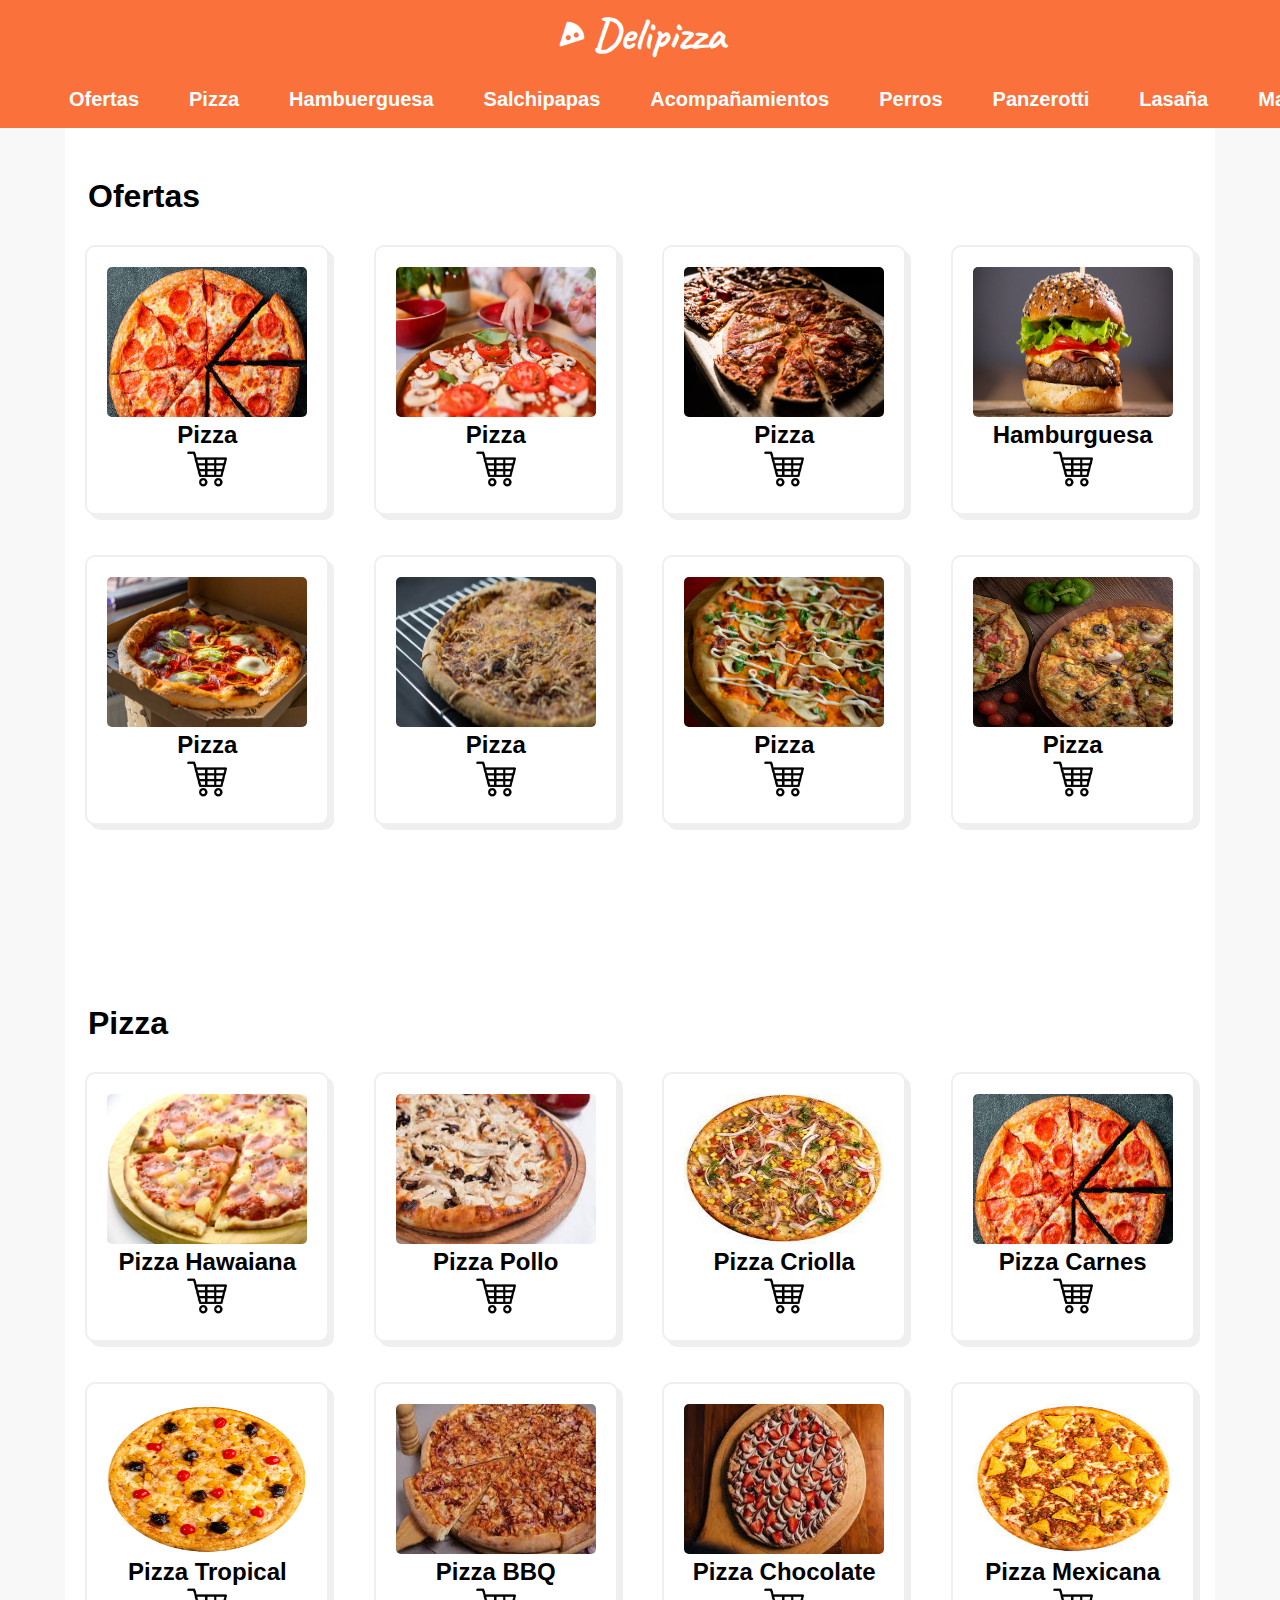
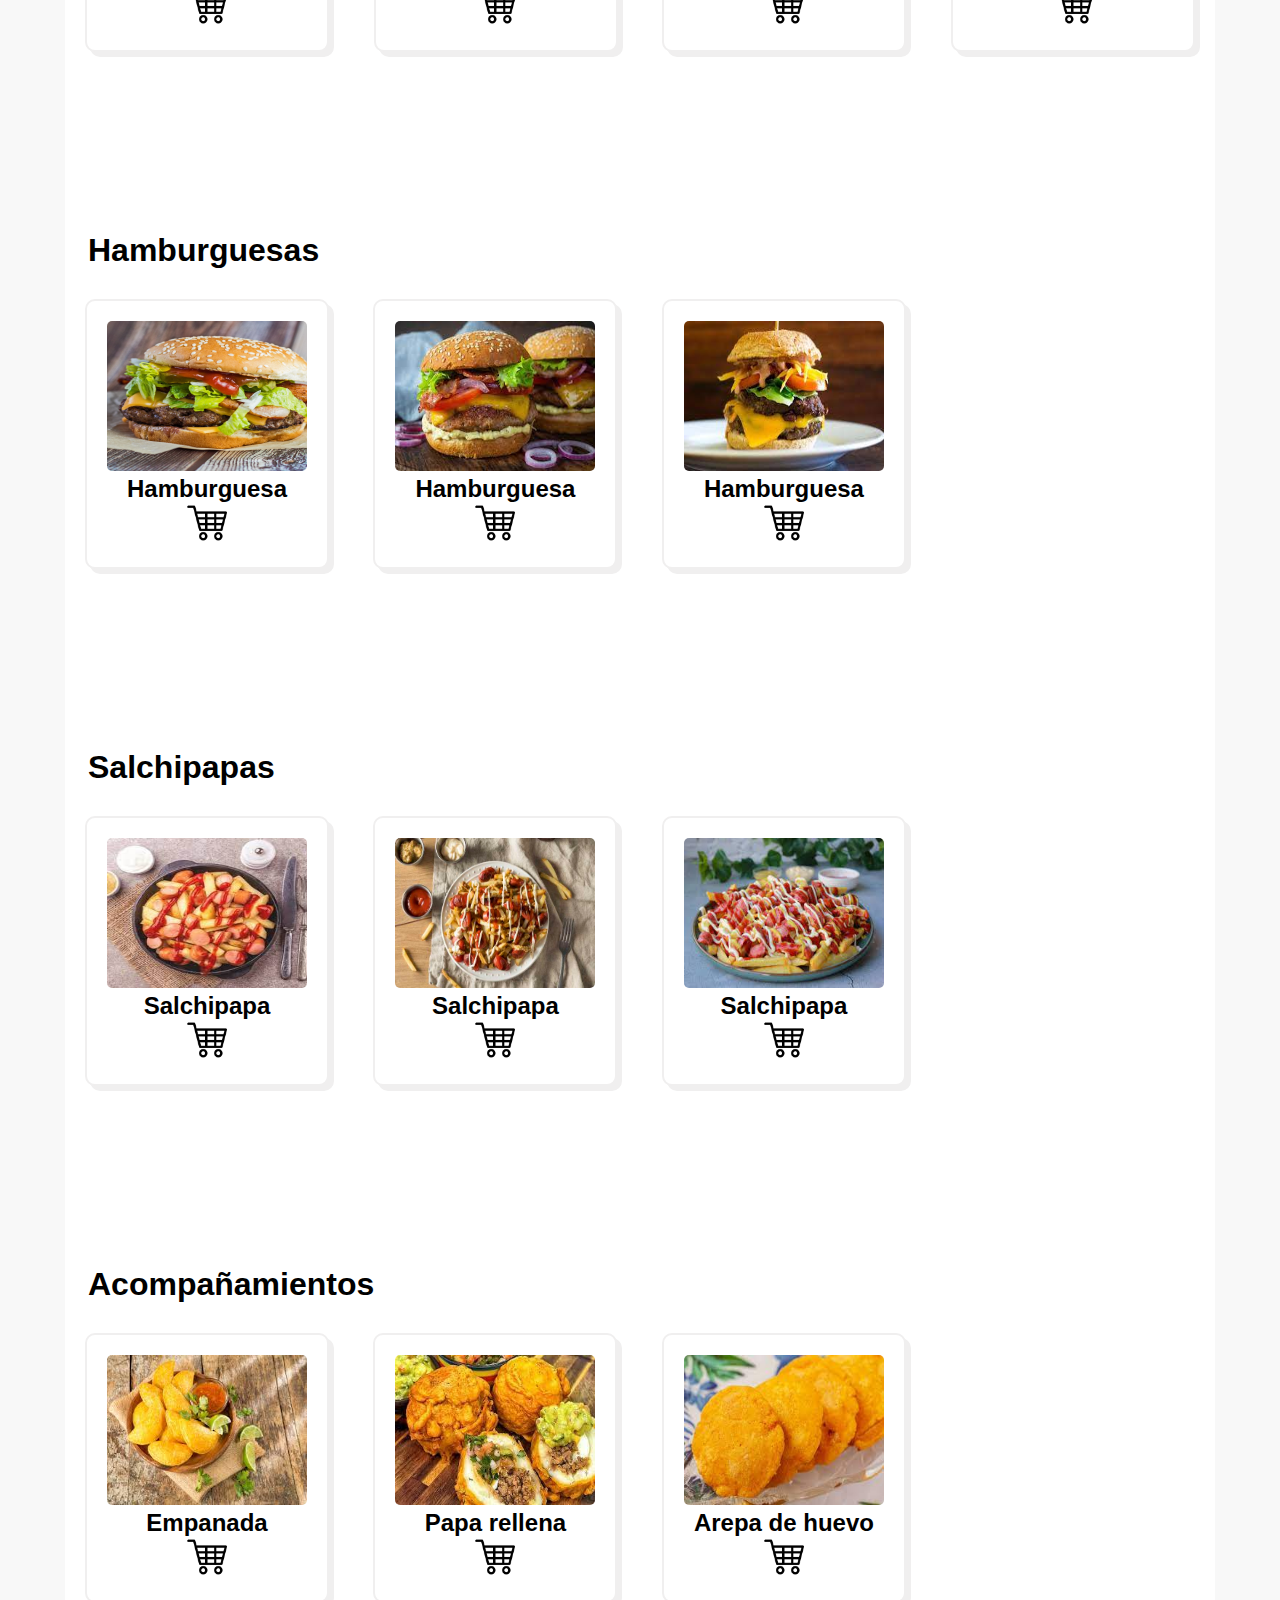
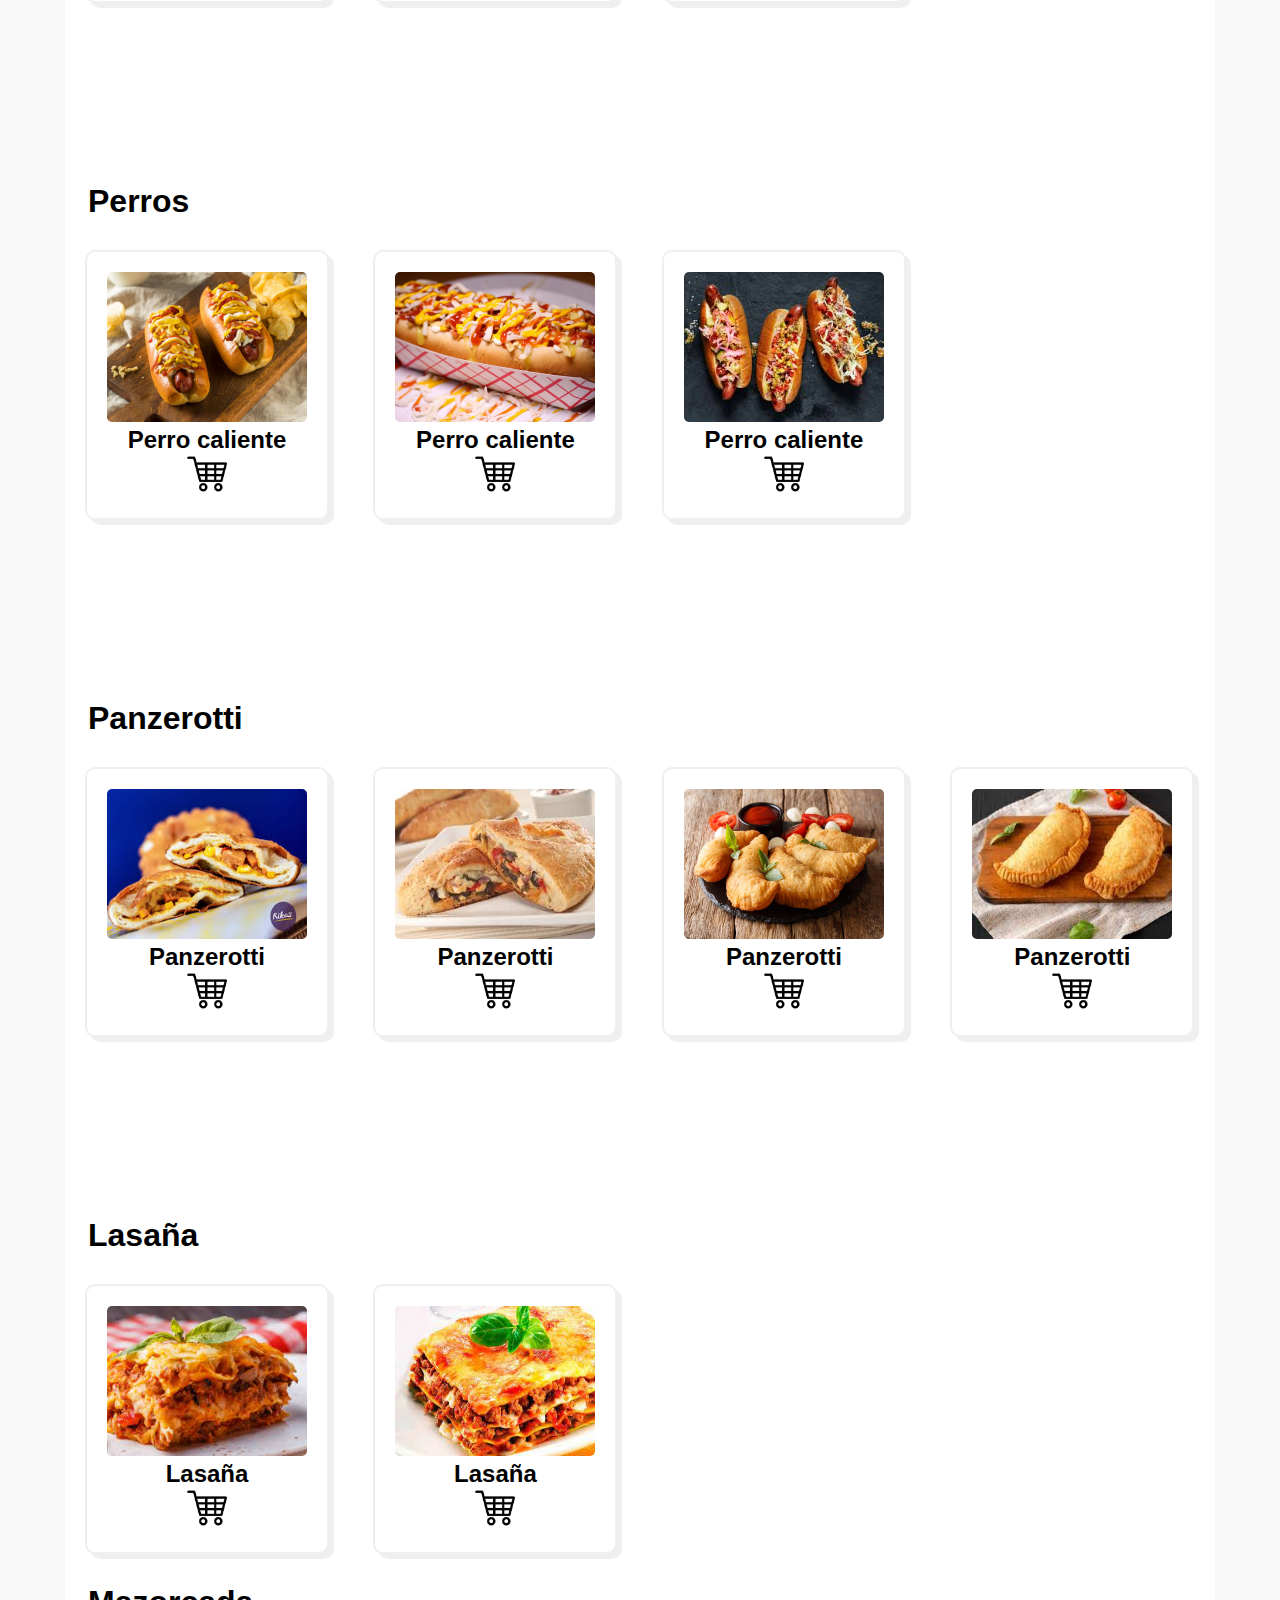
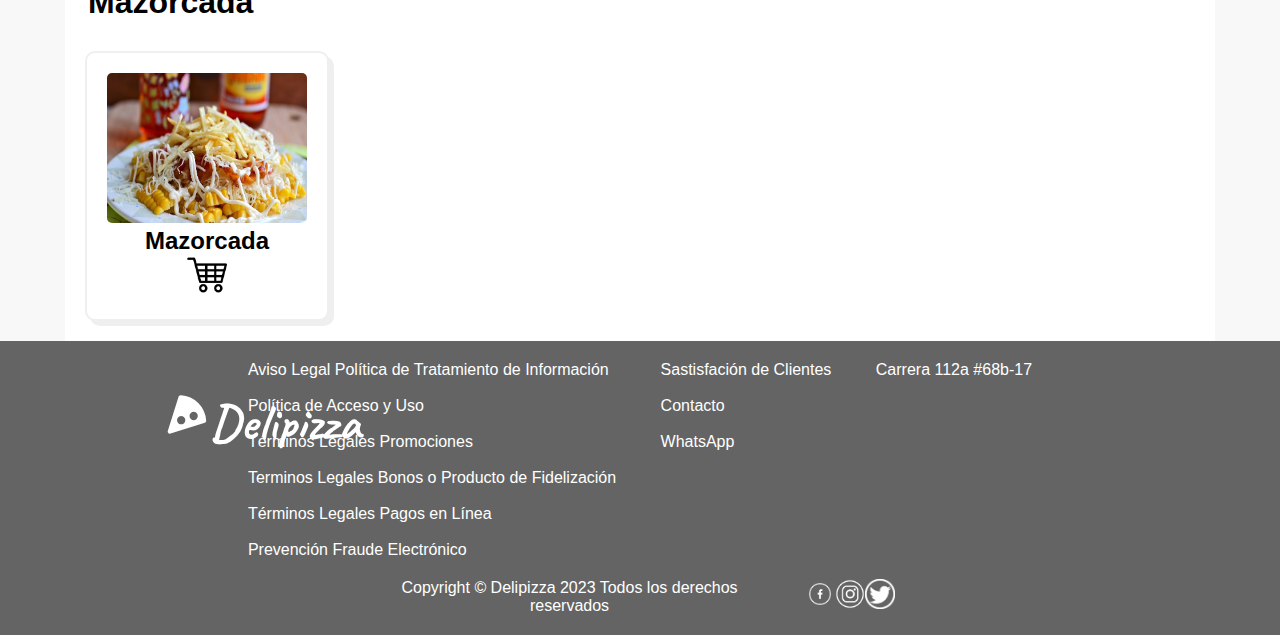
<file: menu.html>
<!DOCTYPE html>
<html lang="en">
<head>
    <link rel="stylesheet" href="styles/menu.css">
    <link
    href="https://unpkg.com/boxicons@2.1.4/css/boxicons.min.css"
    rel="stylesheet"
  />
  <link rel="shortcut icon" href="favicon_io/favicon.ico" type="image/x-icon">
    <title>Delipizza</title>
</head>
<body>
    <header>    <div id="logo">
        <i class='bx bxs-pizza'></i>
        <h1><a href="index.html"> Delipizza</a></h1>
      </div>
    </header>
    <div class="grid">
    <nav>
        <ul>
            <li><a href="#O">Ofertas</a></li>
            <li><a href="#PI">Pizza</a></li>
            <li><a href="#H">Hambuerguesa</a></li>
            <li><a href="#S">Salchipapas</a></li>
            <li><a href="#A">Acompañamientos</a></li>
            <li><a href="#PE">Perros</a></li>
            <li><a href="#PA">Panzerotti</a></li>
            <li><a href="#L">Lasaña</a></li>
            <li><a href="#M" class="push">Mazorcada</a></li>
        </ul>
    </nav>
    <div class="ta">
        <div class="r">
            r
        </div>
        <section>
            <h1 class="title" id="O" style="padding-top:150px;">Ofertas</h1>
            <div class="pizza">
                <div class="m_item 1" id="m1">
                    <div class="img_pizza">
                        <img src="pizza prueba.jfif" alt="pizza no hay" title="pizza" class="imgpizza">
                    </div>
                        <h2 style="margin: auto;">Pizza</h2>
                    <div class="carrito">
                        <button><a href="addcarrito.html"><img src="carrito.png" alt=""></a></button>
                    </div>
                </div>
                <div class="m_item 2">
                    <div class="img_pizza">
                        <img src="img/promo1.jpg" alt="pizza no hay" title="pizza">
                    </div>
                        <h2 style="margin: auto;">Pizza</h2>
                    <div class="carrito">
                        <button><a href="addcarrito.html"><img src="carrito.png" alt=""></a></button>
                    </div>
                </div>
                <div class="m_item 3">
                    <div class="img_pizza">
                        <img src="img/img1.jpeg" alt="pizza no hay" title="pizza">
                    </div>
                        <h2 style="margin: auto;">Pizza</h2>
                    <div class="carrito">
                        <button><a href="addcarrito.html"><img src="carrito.png" alt=""></a></button>
                    </div>
                </div>
                <div class="m_item 4">
                    <div class="img_pizza">
                        <img src="img/promo4.jpg" alt="pizza no hay" title="pizza">
                    </div>
                        <h2 style="margin: auto;">Hamburguesa</h2>
                    <div class="carrito">
                        <button><a href=""><img src="carrito.png" alt=""></a></button>
                    </div>
                </div>
                <div class="m_item 5">
                    <div class="img_pizza">
                        <img src="img/pizza2.jpeg" alt="pizza no hay" title="pizza">
                    </div>
                        <h2 style="margin: auto;">Pizza</h2>
                    <div class="carrito">
                        <button><a href="addcarrito.html"><img src="carrito.png" alt=""></a></button>
                    </div>
                </div>
                <div class="m_item 6">
                    <div class="img_pizza">
                        <img src="img/pizza3.jpeg" alt="pizza no hay" title="pizza">
                    </div>
                        <h2 style="margin: auto;">Pizza</h2>
                    <div class="carrito">
                        <button><a href="addcarrito.html"><img src="carrito.png" alt=""></a></button>
                    </div>
                </div>
                <div class="m_item 7">
                    <div class="img_pizza">
                        <img src="img/pizza4.jpeg" alt="pizza no hay" title="pizza">
                    </div>
                        <h2 style="margin: auto;">Pizza</h2>
                    <div class="carrito">
                        <button><a href="addcarrito.html"><img src="carrito.png" alt=""></a></button>
                    </div>
                </div>
                <div class="m_item 8">
                    <div class="img_pizza">
                        <img src="img/pizza5.jpeg" alt="pizza no hay" title="pizza">
                    </div>
                        <h2 style="margin: auto;">Pizza</h2>
                    <div class="carrito">
                        <button><a href="addcarrito.html"><img src="carrito.png" alt=""></a></button>
                    </div>
                </div>
            </div>
        </section>
        <section>
            <h1 class="title" id="PI">Pizza</h1>
            <div class="pizza">
                <div class="m_item 1" id="m1">
                    <div class="img_pizza">
                        <img src="img/pizza_hawaiana.jpg" alt="pizza no hay" title="pizza">
                    </div>
                        <h2 style="margin: auto;">Pizza Hawaiana</h2>
                    <div class="carrito">
                        <button><a href=""><img src="carrito.png" alt=""></a></button>
                    </div>
                </div>
                <div class="m_item 2">
                    <div class="img_pizza">
                        <img src="img/pizza_pollo.jpg" alt="pizza no hay" title="pizza">
                    </div>
                        <h2 style="margin: auto;">Pizza Pollo</h2>
                    <div class="carrito">
                        <button><a href=""><img src="carrito.png" alt=""></a></button>
                    </div>
                </div>
                <div class="m_item 3">
                    <div class="img_pizza">
                        <img src="img/pizza_criolla.jfif" alt="pizza no hay" title="pizza">
                    </div>
                        <h2 style="margin: auto;">Pizza Criolla</h2>
                    <div class="carrito">
                        <button><a href=""><img src="carrito.png" alt=""></a></button>
                    </div>
                </div>
                <div class="m_item 4">
                    <div class="img_pizza">
                        <img src="pizza prueba.jfif" alt="pizza no hay" title="pizza">
                    </div>
                        <h2 style="margin: auto;">Pizza Carnes</h2>
                    <div class="carrito">
                        <button><a href=""><img src="carrito.png" alt=""></a></button>
                    </div>
                </div>
                <div class="m_item 5">
                    <div class="img_pizza">
                        <img src="img/pizza_tropical.png" alt="pizza no hay" title="pizza">
                    </div>
                        <h2 style="margin: auto;">Pizza Tropical</h2>
                    <div class="carrito">
                        <button><a href=""><img src="carrito.png" alt=""></a></button>
                    </div>
                </div>
                <div class="m_item 6">
                    <div class="img_pizza">
                        <img src="img/pizza_BBQ.jfif" alt="pizza no hay" title="pizza">
                    </div>
                        <h2 style="margin: auto;">Pizza BBQ</h2>
                    <div class="carrito">
                        <button><a href=""><img src="carrito.png" alt=""></a></button>
                    </div>
                </div>
                <div class="m_item 7">
                    <div class="img_pizza">
                        <img src="img/pizza_chocolate.jfif" alt="pizza no hay" title="pizza">
                    </div>
                        <h2 style="margin: auto;">Pizza Chocolate</h2>
                    <div class="carrito">
                        <button><a href=""><img src="carrito.png" alt=""></a></button>
                    </div>
                </div>
                <div class="m_item 8">
                    <div class="img_pizza">
                        <img src="img/pizza_mexicana.jfif" alt="pizza no hay" title="pizza">
                    </div>
                        <h2 style="margin: auto;">Pizza Mexicana</h2>
                    <div class="carrito">
                        <button><a href=""><img src="carrito.png" alt=""></a></button>
                    </div>
                </div>
            </div>
        </section>
        <section>
            <h1 class="title" id="H">Hamburguesas</h1>
            <div class="pizza">
                <div class="m_item 1" id="m1">
                    <div class="img_pizza">
                        <img src="img/hamburguesa1.webp" alt="pizza no hay" title="pizza" class="imgpizza">
                    </div>
                        <h2 style="margin: auto;">Hamburguesa</h2>
                    <div class="carrito">
                        <button><a href="addcarrito.html"><img src="carrito.png" alt=""></a></button>
                    </div>
                </div>
                <div class="m_item 2">
                    <div class="img_pizza">
                        <img src="img/hamburguesa2.jfif" alt="pizza no hay" title="pizza">
                    </div>
                        <h2 style="margin: auto;">Hamburguesa</h2>
                    <div class="carrito">
                        <button><a href="addcarrito.html"><img src="carrito.png" alt=""></a></button>
                    </div>
                </div>
                <div class="m_item 3">
                    <div class="img_pizza">
                        <img src="img/hamburguesa3.jfif" alt="pizza no hay" title="pizza">
                    </div>
                        <h2 style="margin: auto;">Hamburguesa</h2>
                    <div class="carrito">
                        <button><a href="addcarrito.html"><img src="carrito.png" alt=""></a></button>
                    </div>
                </div>
        </section>
        <section>
            <h1 class="title" id="S">Salchipapas</h1>
            <div class="pizza">
                <div class="m_item 1" id="m1">
                    <div class="img_pizza">
                        <img src="img/salchipapa1.jfif" alt="pizza no hay" title="pizza" class="imgpizza">
                    </div>
                        <h2 style="margin: auto;">Salchipapa</h2>
                    <div class="carrito">
                        <button><a href="addcarrito.html"><img src="carrito.png" alt=""></a></button>
                    </div>
                </div>
                <div class="m_item 2">
                    <div class="img_pizza">
                        <img src="img/salchipapa2.jpg" alt="pizza no hay" title="pizza">
                    </div>
                        <h2 style="margin: auto;">Salchipapa</h2>
                    <div class="carrito">
                        <button><a href="addcarrito.html"><img src="carrito.png" alt=""></a></button>
                    </div>
                </div>
                <div class="m_item 3">
                    <div class="img_pizza">
                        <img src="img/salchipapa3.jfif" alt="pizza no hay" title="pizza">
                    </div>
                        <h2 style="margin: auto;">Salchipapa</h2>
                    <div class="carrito">
                        <button><a href="addcarrito.html"><img src="carrito.png" alt=""></a></button>
                    </div>
                </div>
        </section>
        <section>
            <h1 class="title" id="A">Acompañamientos</h1>
            <div class="pizza">
                <div class="m_item 1" id="m1">
                    <div class="img_pizza">
                        <img src="img/empanada.jpg" alt="pizza no hay" title="pizza" class="imgpizza">
                    </div>
                        <h2 style="margin: auto;">Empanada</h2>
                    <div class="carrito">
                        <button><a href="addcarrito.html"><img src="carrito.png" alt=""></a></button>
                    </div>
                </div>
                <div class="m_item 2">
                    <div class="img_pizza">
                        <img src="img/papa.jpg" alt="pizza no hay" title="pizza">
                    </div>
                        <h2 style="margin: auto;">Papa rellena</h2>
                    <div class="carrito">
                        <button><a href="addcarrito.html"><img src="carrito.png" alt=""></a></button>
                    </div>
                </div>
                <div class="m_item 3">
                    <div class="img_pizza">
                        <img src="img/arepa.jpg" alt="pizza no hay" title="pizza">
                    </div>
                        <h2 style="margin: auto;">Arepa de huevo</h2>
                    <div class="carrito">
                        <button><a href="addcarrito.html"><img src="carrito.png" alt=""></a></button>
                    </div>
                </div>
        </section>
        <section>
            <h1 class="title" id="PE">Perros</h1>
            <div class="pizza">
                <div class="m_item 1" id="m1">
                    <div class="img_pizza">
                        <img src="img/perro1.jpg" alt="pizza no hay" title="pizza" class="imgpizza">
                    </div>
                        <h2 style="margin: auto;">Perro caliente</h2>
                    <div class="carrito">
                        <button><a href="addcarrito.html"><img src="carrito.png" alt=""></a></button>
                    </div>
                </div>
                <div class="m_item 2">
                    <div class="img_pizza">
                        <img src="img/perro2.webp" alt="pizza no hay" title="pizza">
                    </div>
                        <h2 style="margin: auto;">Perro caliente</h2>
                    <div class="carrito">
                        <button><a href="addcarrito.html"><img src="carrito.png" alt=""></a></button>
                    </div>
                </div>
                <div class="m_item 3">
                    <div class="img_pizza">
                        <img src="img/perro3.jpg" alt="pizza no hay" title="pizza">
                    </div>
                        <h2 style="margin: auto;">Perro caliente</h2>
                    <div class="carrito">
                        <button><a href="addcarrito.html"><img src="carrito.png" alt=""></a></button>
                    </div>
                </div>
        </section>
        <section>
            <h1 class="title" id="PA">Panzerotti</h1>
            <div class="pizza">
                <div class="m_item 1" id="m1">
                    <div class="img_pizza">
                        <img src="img/panzerotti1.jpg" alt="pizza no hay" title="pizza" class="imgpizza">
                    </div>
                        <h2 style="margin: auto;">Panzerotti</h2>
                    <div class="carrito">
                        <button><a href="addcarrito.html"><img src="carrito.png" alt=""></a></button>
                    </div>
                </div>
                <div class="m_item 2">
                    <div class="img_pizza">
                        <img src="img/panzerotti2.jpg" alt="pizza no hay" title="pizza">
                    </div>
                        <h2 style="margin: auto;">Panzerotti</h2>
                    <div class="carrito">
                        <button><a href="addcarrito.html"><img src="carrito.png" alt=""></a></button>
                    </div>
                </div>
                <div class="m_item 3">
                    <div class="img_pizza">
                        <img src="img/panzerotti3.jpg" alt="pizza no hay" title="pizza">
                    </div>
                        <h2 style="margin: auto;">Panzerotti</h2>
                    <div class="carrito">
                        <button><a href="addcarrito.html"><img src="carrito.png" alt=""></a></button>
                    </div>
                </div>
                <div class="m_item 4">
                    <div class="img_pizza">
                        <img src="img/panzerotti4.jpg" alt="pizza no hay" title="pizza">
                    </div>
                        <h2 style="margin: auto;">Panzerotti</h2>
                    <div class="carrito">
                        <button><a href=""><img src="carrito.png" alt=""></a></button>
                    </div>
            </div>
        </section>
        <section>
            <h1 class="title" id="L">Lasaña</h1>
            <div class="pizza">
                <div class="m_item 1" id="m1">
                    <div class="img_pizza">
                        <img src="img/lasaña1.jpg" alt="pizza no hay" title="pizza" class="imgpizza">
                    </div>
                        <h2 style="margin: auto;">Lasaña</h2>
                    <div class="carrito">
                        <button><a href="addcarrito.html"><img src="carrito.png" alt=""></a></button>
                    </div>
                </div>
                <div class="m_item 2">
                    <div class="img_pizza">
                        <img src="img/lasaña2.jpg" alt="pizza no hay" title="pizza">
                    </div>
                        <h2 style="margin: auto;">Lasaña</h2>
                    <div class="carrito">
                        <button><a href="addcarrito.html"><img src="carrito.png" alt=""></a></button>
                    </div>
                </div>
        </section>
        <section>
            <h1 class="title" id="M" style="padding: 0PX;">Mazorcada</h1>
            <div class="pizza">
                <div class="m_item 1" id="m1">
                    <div class="img_pizza">
                        <img src="img/Mazorcada.jpg" alt="pizza no hay" title="pizza" class="imgpizza">
                    </div>
                        <h2>Mazorcada</h2>
                    <div class="carrito">
                        <button><a href="addcarrito.html"><img src="carrito.png" alt=""></a></button>
                    </div>
                </div>
        </section>
    </div>
    <footer>
        <div id="l-footer">
            <i class='bx bxs-pizza footer1'></i>
            <h1 class="footer1">Delipizza</h1>
        </div>
        <p>Aviso Legal
            Política de Tratamiento de Información<br>
            <br>
            Política de Acceso y Uso<br>
            <br>
            Términos Legales Promociones<br>
            <br>
            Terminos Legales Bonos o Producto de Fidelización<br>
            <br>
            Términos Legales Pagos en Línea<br>
            <br>
            Prevención Fraude Electrónico<br>
        </p>
        <p>
            Sastisfación de Clientes<br>
            <br>
            <a href="">Contacto</a><br>
            <br>
            <a href="">WhatsApp</a><br>
            <br>
            <br>
            <br>
            <br>
            <br>
            <br>
        </p>
        <p>Carrera 112a #68b-17
            <br>
            <br>
            <br>
            <br>
            <br>
            <br>
            <br>
            <br>
            <br>
            <br>
            <br>
        </p>
        <div class="copi">
        <div>
            <p class="texf">Copyright © Delipizza 2023 Todos los derechos reservados</p> 
        </div>
        <img src="img/Facebook.png" alt="" style="margin-left: 10%;">
        <img src="img/Instagram.jpg" alt="">
        <img src="img/Twiter.png" alt="">
        </div>
    </footer>
    </div>
</body>
</html>
</file>
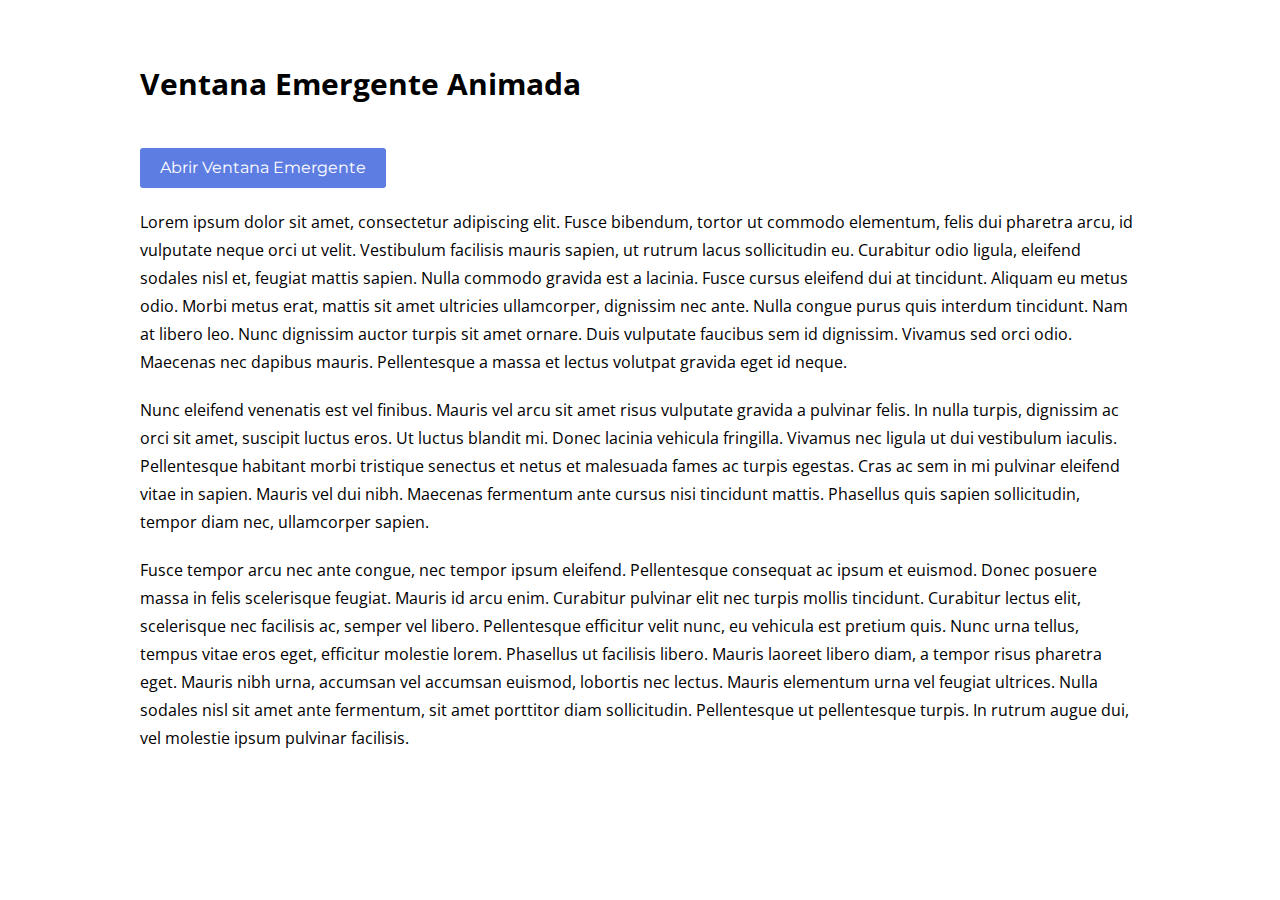
<file: modal.html>
<!DOCTYPE html>
<html lang="en">
<head>
	<meta charset="UTF-8">
	<meta name="viewport" content="width=device-width, initial-scale=1.0">
	<meta http-equiv="X-UA-Compatible" content="ie=edge">
	<link href="https://fonts.googleapis.com/css?family=Montserrat:300,400,600|Open+Sans" rel="stylesheet"> 
	<link rel="stylesheet" href="https://use.fontawesome.com/releases/v5.5.0/css/all.css">
	<link rel="stylesheet" href="prueba.css">
	<title>Ventana Emergente Animada</title>
</head>
<body>
	<div class="contenedor">
		<article>
			<h1>Ventana Emergente Animada</h1>
			<button id="btn-abrir-popup" class="btn-abrir-popup">Abrir Ventana Emergente</button>
			<p>
				Lorem ipsum dolor sit amet, consectetur adipiscing elit. Fusce bibendum, tortor ut commodo elementum, felis dui pharetra arcu, id vulputate neque orci ut velit. Vestibulum facilisis mauris sapien, ut rutrum lacus sollicitudin eu. Curabitur odio ligula, eleifend sodales nisl et, feugiat mattis sapien. Nulla commodo gravida est a lacinia. Fusce cursus eleifend dui at tincidunt. Aliquam eu metus odio. Morbi metus erat, mattis sit amet ultricies ullamcorper, dignissim nec ante. Nulla congue purus quis interdum tincidunt. Nam at libero leo. Nunc dignissim auctor turpis sit amet ornare. Duis vulputate faucibus sem id dignissim. Vivamus sed orci odio. Maecenas nec dapibus mauris. Pellentesque a massa et lectus volutpat gravida eget id neque.
			</p>
			<p>
				Nunc eleifend venenatis est vel finibus. Mauris vel arcu sit amet risus vulputate gravida a pulvinar felis. In nulla turpis, dignissim ac orci sit amet, suscipit luctus eros. Ut luctus blandit mi. Donec lacinia vehicula fringilla. Vivamus nec ligula ut dui vestibulum iaculis. Pellentesque habitant morbi tristique senectus et netus et malesuada fames ac turpis egestas. Cras ac sem in mi pulvinar eleifend vitae in sapien. Mauris vel dui nibh. Maecenas fermentum ante cursus nisi tincidunt mattis. Phasellus quis sapien sollicitudin, tempor diam nec, ullamcorper sapien.
			</p>
			<p>
				Fusce tempor arcu nec ante congue, nec tempor ipsum eleifend. Pellentesque consequat ac ipsum et euismod. Donec posuere massa in felis scelerisque feugiat. Mauris id arcu enim. Curabitur pulvinar elit nec turpis mollis tincidunt. Curabitur lectus elit, scelerisque nec facilisis ac, semper vel libero. Pellentesque efficitur velit nunc, eu vehicula est pretium quis. Nunc urna tellus, tempus vitae eros eget, efficitur molestie lorem. Phasellus ut facilisis libero. Mauris laoreet libero diam, a tempor risus pharetra eget. Mauris nibh urna, accumsan vel accumsan euismod, lobortis nec lectus. Mauris elementum urna vel feugiat ultrices. Nulla sodales nisl sit amet ante fermentum, sit amet porttitor diam sollicitudin. Pellentesque ut pellentesque turpis. In rutrum augue dui, vel molestie ipsum pulvinar facilisis.
			</p>
		</article>

		<div class="overlay" id="overlay">
			<div class="popup" id="popup">
				<a href="#" id="btn-cerrar-popup" class="btn-cerrar-popup"><i class="fas fa-times"></i></a>
				<h3>SUSCRIBETE</h3>
				<h4>y recibe un cupon de descuento.</h4>
				<form action="">
					<div class="contenedor-inputs">
						<input type="text" placeholder="Nombre">
						<input type="email" placeholder="Correo">
					</div>
					<input type="submit" class="btn-submit" value="Suscribirse">
				</form>
			</div>
		</div>
	</div>

	<script src="prueba.js"></script>
</body>
</html>
</file>
<file: styles/menu.css>
@import url('https://fonts.googleapis.com/css2?family=Caveat:wght@400;500;600;700&display=swap');

* {
    margin: 0;
    padding: 0;
    box-sizing: border-box;
    scroll-behavior: smooth;
}
body{
    background-color: rgb(248, 248, 248);
}
.grid {
    width: 100%;
    right: 0%;
    left: 0%;
}
.ta{
    width: 1150px;
    margin: 0 auto;
    background-color: white;
}
a {
    color: white;
}
#r{
    width: 100%;
    height: 128px;;
}
header {
    position: fixed;
    width: 100%;
    top: 0;
    background-color: #fa713b;
    z-index: 1000;
    display: flex;
    align-items: center;
    justify-content: center;
    font-size: 1.4rem;
    height: 4.3rem;
}

header a {
    text-decoration: none;
    color: rgb(255, 255, 255);

}

header h1 {
    display: inline;
    font-family: 'Caveat', cursive;

}

.bxs-pizza {
    color: white;
    display: inline;
    font-size: 2rem;


}

nav {
    grid-area: nav;
    text-align: center;
    font-size: 15px;
    height: 60px;
    background-color: var(--theme-ui-colors-primary, #fa713b);
    position: fixed;
    overflow: hidden;
    top: 66px;
    left: 0%;
    right: 0%;
    margin-top: 2px;
}

nav ul {
    display: flex;
    justify-content: space-between;
    margin-top: 20px;
    margin-left: 5%;
}

nav ul li {
    list-style: none;
    padding-right: 40px;
    font-family: 'Franklin Gothic Medium', 'Arial Narrow', Arial, sans-serif;
}

nav ul li a {
    color: white;
    font-weight: bold;
    text-decoration: none;
    padding: 5px;
    padding-top: 22px;
    padding-bottom: 25px;
    font-size: 20px;
}

nav ul li a:hover {

    color: black;
}

.title {
    margin-left: 2%;
    margin-top: 10px;
    padding-top:150px;
    margin-bottom: 10px;
    font-family: 'Franklin Gothic Medium', 'Arial Narrow', Arial, sans-serif;
}

.menu {
    width: 100%;
    margin: 0 auto;
}

.pizza {
    width: fit-content;
    text-align: center;
    font-family: 'Franklin Gothic Medium', 'Arial Narrow', Arial, sans-serif;
    font-size: medium;
}

button {
    border: 0;
    background-color: white;
}

button a img {

    border-radius: 5px;
    width: 40px;

}

.carrito {
    margin-left: 50px;
    margin-right: 50px;
}

.m_item {
    display: inline-table;
    width: 200px;
    border-radius: 10px;
    background-color: white;
    margin: 20px;
    padding: 20px;
    top: 200px;
    box-shadow: rgb(240, 239, 239) 5px 5px;
    border: solid rgb(240, 239, 239) 2px;
    overflow: hidden;
}

.img_pizza img {
    width: 200px;
    height: 150px;
    border-radius: 5px;
    display: inline-block;
}

.img_pizza img:hover {
    transform: scale(1.05);    

}

.carrito img:hover {
    transform: scale(1.1);  
}

footer {
    background-color: rgb(100, 100, 100);
    color: white;
    font-family: 'Franklin Gothic Medium', 'Arial Narrow', Arial, sans-serif;
    text-align: center;
    width: 100%;
}

footer p {
    display: inline-block;
    text-align: left;
    margin: 20px;
}

footer img {
    width: 30px;
    height: 30px;
    margin: 0 auto;
}

.texf {
    text-align: center;
    width: fit-content;
    margin: 0 auto;
}

footer a {
    text-decoration: none;
}

.copi {
    display: flex;
    width: fit-content;
    margin: 0 auto;
    padding-bottom: 20px;
}



.footer1 {
    display: inline;
    font-family: "Caveat", cursive;
    padding-top: 50px;
    font-size: 50px;
 
}

#l-footer{
    display: flex;
    position: absolute;
    left: 160px;
}
</file>
<file: prueba.css>
* {
	padding: 0;
	margin: 0;
	box-sizing:border-box;
}

body {
	background: #fff;
	font-family: 'Open Sans', sans-serif;
}

.contenedor {
	width: 90%;
	max-width: 1000px;
	margin: 20px auto;
}

.contenedor article {
	line-height: 28px;
}

.contenedor article h1 {
	font-size: 30px;
	text-align: left;
	padding: 50px 0;
}

.contenedor article p {
	margin-bottom: 20px;
}

.contenedor article .btn-abrir-popup {
	padding: 0 20px;
	margin-bottom: 20px;
	height: 40px;
	line-height: 40px;
	border: none;
	color: #fff;
	background: #5E7DE3;
	border-radius: 3px;
	font-family: 'Montserrat', sans-serif;
	font-size: 16px;
	cursor: pointer;
	transition: .3s ease all;
	cursor: pointer;
}

.contenedor article .btn-abrir-popup:hover {
	background: rgba(94,125,227, .9);
}

/* ------------------------- */
/* POPUP */
/* ------------------------- */

.overlay {
	background: rgba(0,0,0,.3);
	position: fixed;
	top: 0;
	bottom: 0;
	left: 0;
	right: 0;
	align-items: center;
	justify-content: center;
	display: flex;
	visibility: hidden;
}

.overlay.active {
	visibility: visible;
}

.popup {
	background: #F8F8F8;
	box-shadow: 0px 0px 5px 0px rgba(0,0,0,0.3);
	border-radius: 3px;
	font-family: 'Montserrat', sans-serif;
	padding: 20px;
	text-align: center;
	width: 600px;
	
	transition: .3s ease all;
	transform: scale(0.7);
	opacity: 0;
}

.popup .btn-cerrar-popup {
	font-size: 16px;
	line-height: 16px;
	display: block;
	text-align: right;
	transition: .3s ease all;
	color: #BBBBBB;
}

.popup .btn-cerrar-popup:hover {
	color: #000;
}

.popup h3 {
	font-size: 36px;
	font-weight: 600;
	margin-bottom: 10px;
	opacity: 0;
}

.popup h4 {
	font-size: 26px;
	font-weight: 300;
	margin-bottom: 40px;
	opacity: 0;
}

.popup form .contenedor-inputs {
	opacity: 0;
}

.popup form .contenedor-inputs input {
	width: 100%;
	margin-bottom: 20px;
	height: 52px;
	font-size: 18px;
	line-height: 52px;
	text-align: center;
	border: 1px solid #BBBBBB;
}

.popup form .btn-submit {
	padding: 0 20px;
	height: 40px;
	line-height: 40px;
	border: none;
	color: #fff;
	background: #5E7DE3;
	border-radius: 3px;
	font-family: 'Montserrat', sans-serif;
	font-size: 16px;
	cursor: pointer;
	transition: .3s ease all;
}

.popup form .btn-submit:hover {
	background: rgba(94,125,227, .9);
}

/* ------------------------- */
/* ANIMACIONES */
/* ------------------------- */
.popup.active {	transform: scale(1); opacity: 1; }
.popup.active h3 { animation: entradaTitulo .8s ease .5s forwards; }
.popup.active h4 { animation: entradaSubtitulo .8s ease .5s forwards; }
.popup.active .contenedor-inputs { animation: entradaInputs 1s linear 1s forwards; }

@keyframes entradaTitulo {
	from {
		opacity: 0;
		transform: translateY(-25px);
	}

	to {
		transform: translateY(0);
		opacity: 1;
	}
}

@keyframes entradaSubtitulo {
	from {
		opacity: 0;
		transform: translateY(25px);
	}

	to {
		transform: translateY(0);
		opacity: 1;
	}
}

@keyframes entradaInputs {
	from { opacity: 0; }
	to { opacity: 1; }
}
</file>
